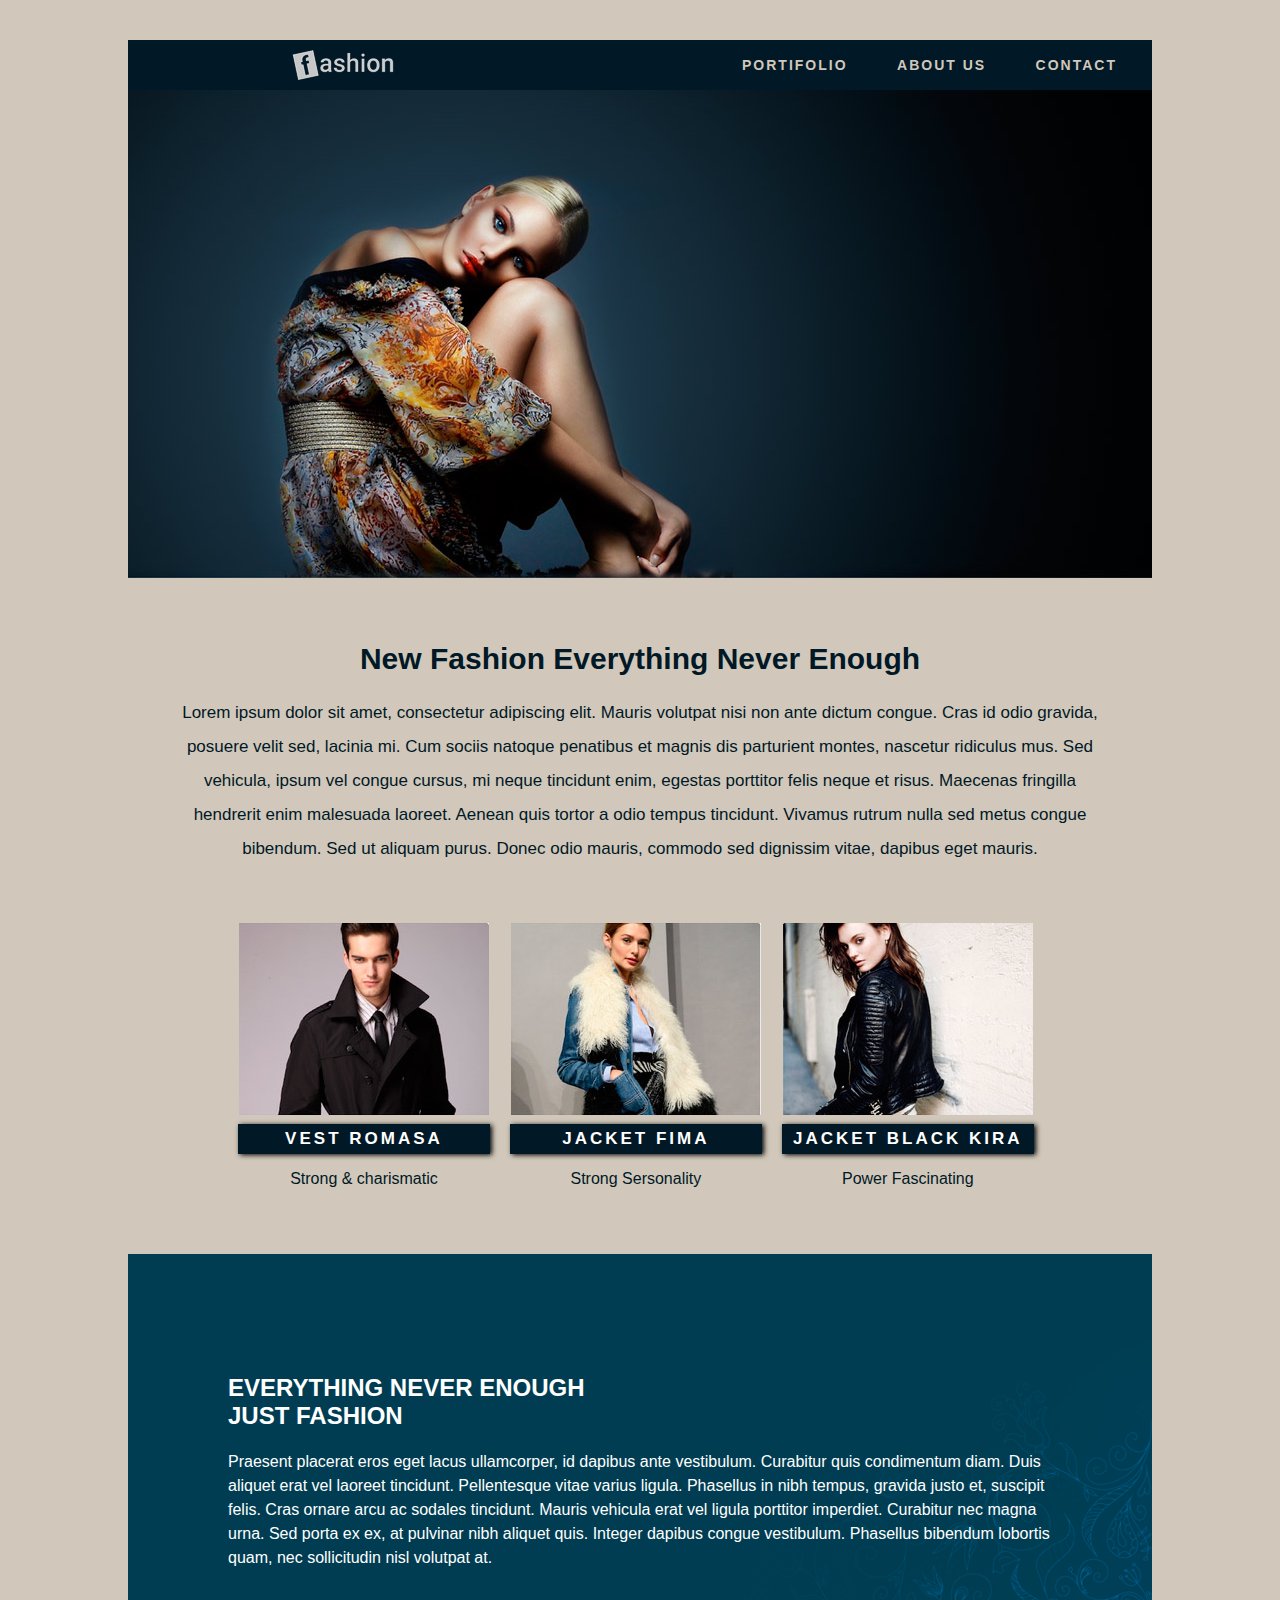
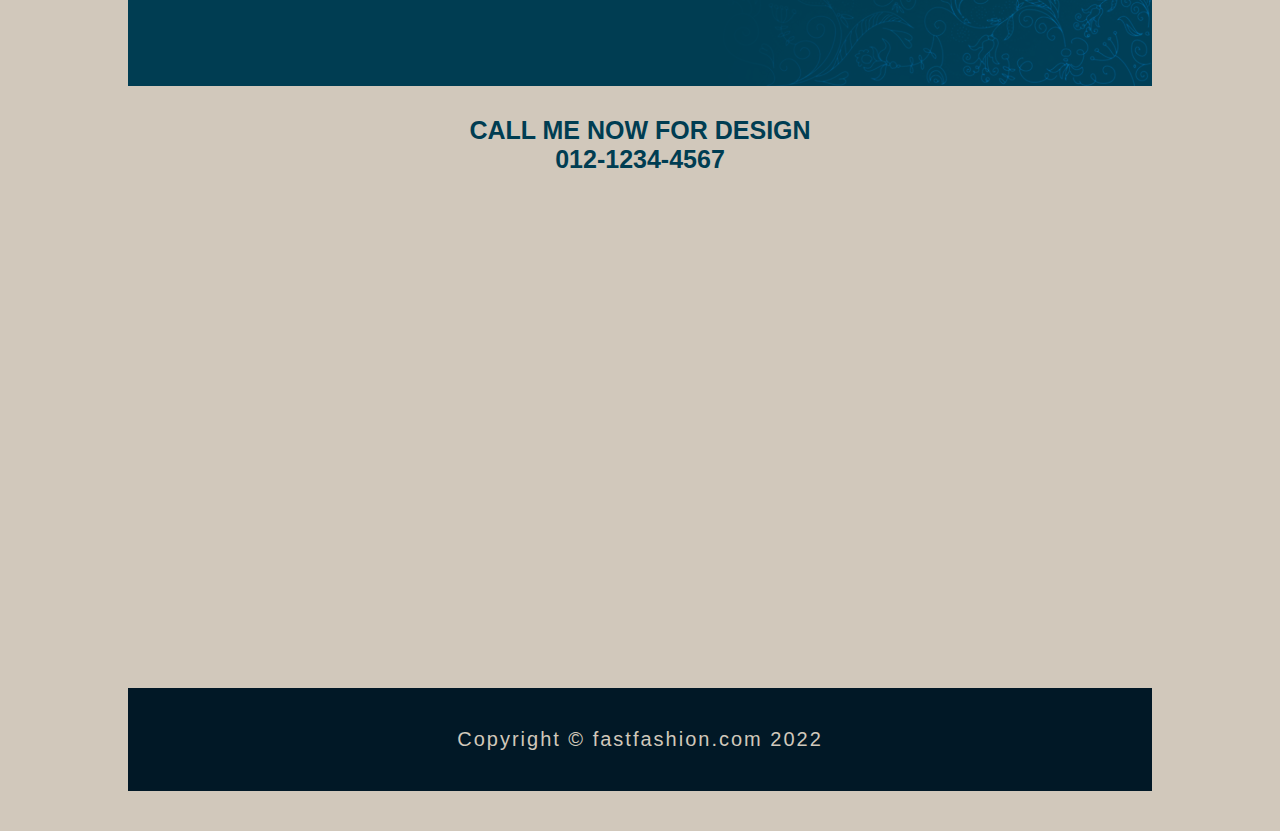
<file: index.html>
<!DOCTYPE html>
<html lang="pt-br">
<head>
    <meta charset="UTF-8">
    <meta http-equiv="X-UA-Compatible" content="IE=edge">
    <meta name="viewport" content="width=device-width, initial-scale=1.0">
    <link rel="stylesheet" href="style.css">
    <link rel="shortcut icon" href="Brainleaf-Dark-Blog-Shop.ico" type="image/x-icon">
    <title>Moda Fashion</title>
</head>
<body>
    <div id="principal">
        <header class="header-top">
            <img class="logotipo" src="logo.png" alt="logotipo Fashion">
            <nav class="header-nav">
                <ul>
                    <li><a href="@">Portifolio</a></li>
                    <li><a href="@">About Us</a></li>
                    <li><a href="@">Contact</a></li>
                </ul>
            </nav>
        </header>
        
        <div class="img-topo"><img src="topo.jpg" alt="modelo feminina sentada"></div>

            
        <article class="portifolio">
            <h1>New Fashion Everything Never Enough</h1>
            <p>Lorem ipsum dolor sit amet, consectetur adipiscing elit. Mauris volutpat nisi non ante dictum congue. Cras id odio gravida, posuere velit sed, lacinia mi. Cum sociis natoque penatibus et magnis dis parturient montes, nascetur ridiculus mus. Sed vehicula, ipsum vel congue cursus, mi neque tincidunt enim, egestas porttitor felis neque et risus. Maecenas fringilla hendrerit enim malesuada laoreet. Aenean quis tortor a odio tempus tincidunt. Vivamus rutrum nulla sed metus congue bibendum. Sed ut aliquam purus. Donec odio mauris, commodo sed dignissim vitae, dapibus eget mauris.</p>
        </article>

        <section class="gallery">
            
            <article class="gallery-card">
                <div class="modelo1"><img src="modelo1.jpg" alt="modelo1"></div>
                <p class="gallery-title">Vest Romasa</p>
                <p class="gallery-text">Strong & charismatic</p>
            </article>

            <article class="gallery-card">
                <img src="modelo2.jpg" alt="modelo2">
                <p class="gallery-title">Jacket Fima</p>
                <p class="gallery-text">Strong Sersonality</p>
            </article>

            <article class="gallery-card">
                <img src="modelo3.jpg" alt="modelo3">
                <p class="gallery-title">Jacket Black Kira</p>
                <p class="gallery-text">Power Fascinating</p>
            </article>
        </section>

        <article class="about">
            <h2>Everything Never Enough <br> Just Fashion</h2>
            <p>Praesent placerat eros eget lacus ullamcorper, id dapibus ante vestibulum. Curabitur quis condimentum diam. Duis aliquet erat vel laoreet tincidunt. Pellentesque vitae varius ligula. Phasellus in nibh tempus, gravida justo et, suscipit felis. Cras ornare arcu ac sodales tincidunt. Mauris vehicula erat vel ligula porttitor imperdiet. Curabitur nec magna urna. Sed porta ex ex, at pulvinar nibh aliquet quis. Integer dapibus congue vestibulum. Phasellus bibendum lobortis quam, nec sollicitudin nisl volutpat at.</p>
        </article>

        <div class="contact">
            <address>
                Call me now for design <br> 012-1234-4567
            </address>

            <div class="maps">
                <iframe src="https://www.google.com/maps/embed?pb=!1m18!1m12!1m3!1d28060.99347780599!2d-52.83442986189413!3d-28.460743229079593!2m3!1f0!2f0!3f0!3m2!1i1024!2i768!4f13.1!3m3!1m2!1s0x94fd493c92d28c8f%3A0x6ff21ca741cec0c8!2sN%C3%A3o-Me-Toque%2C%20RS%2C%2099470-000!5e0!3m2!1spt-BR!2sbr!4v1650941526857!5m2!1spt-BR!2sbr" width="600" height="450" style="border:0;" allowfullscreen="" loading="lazy" referrerpolicy="no-referrer-when-downgrade"></iframe>
            </div>
        </div>

        <footer class="rodape">
            Copyright © fastfashion.com 2022
        </footer>

    </div>
    
</body>
</html>
</file>
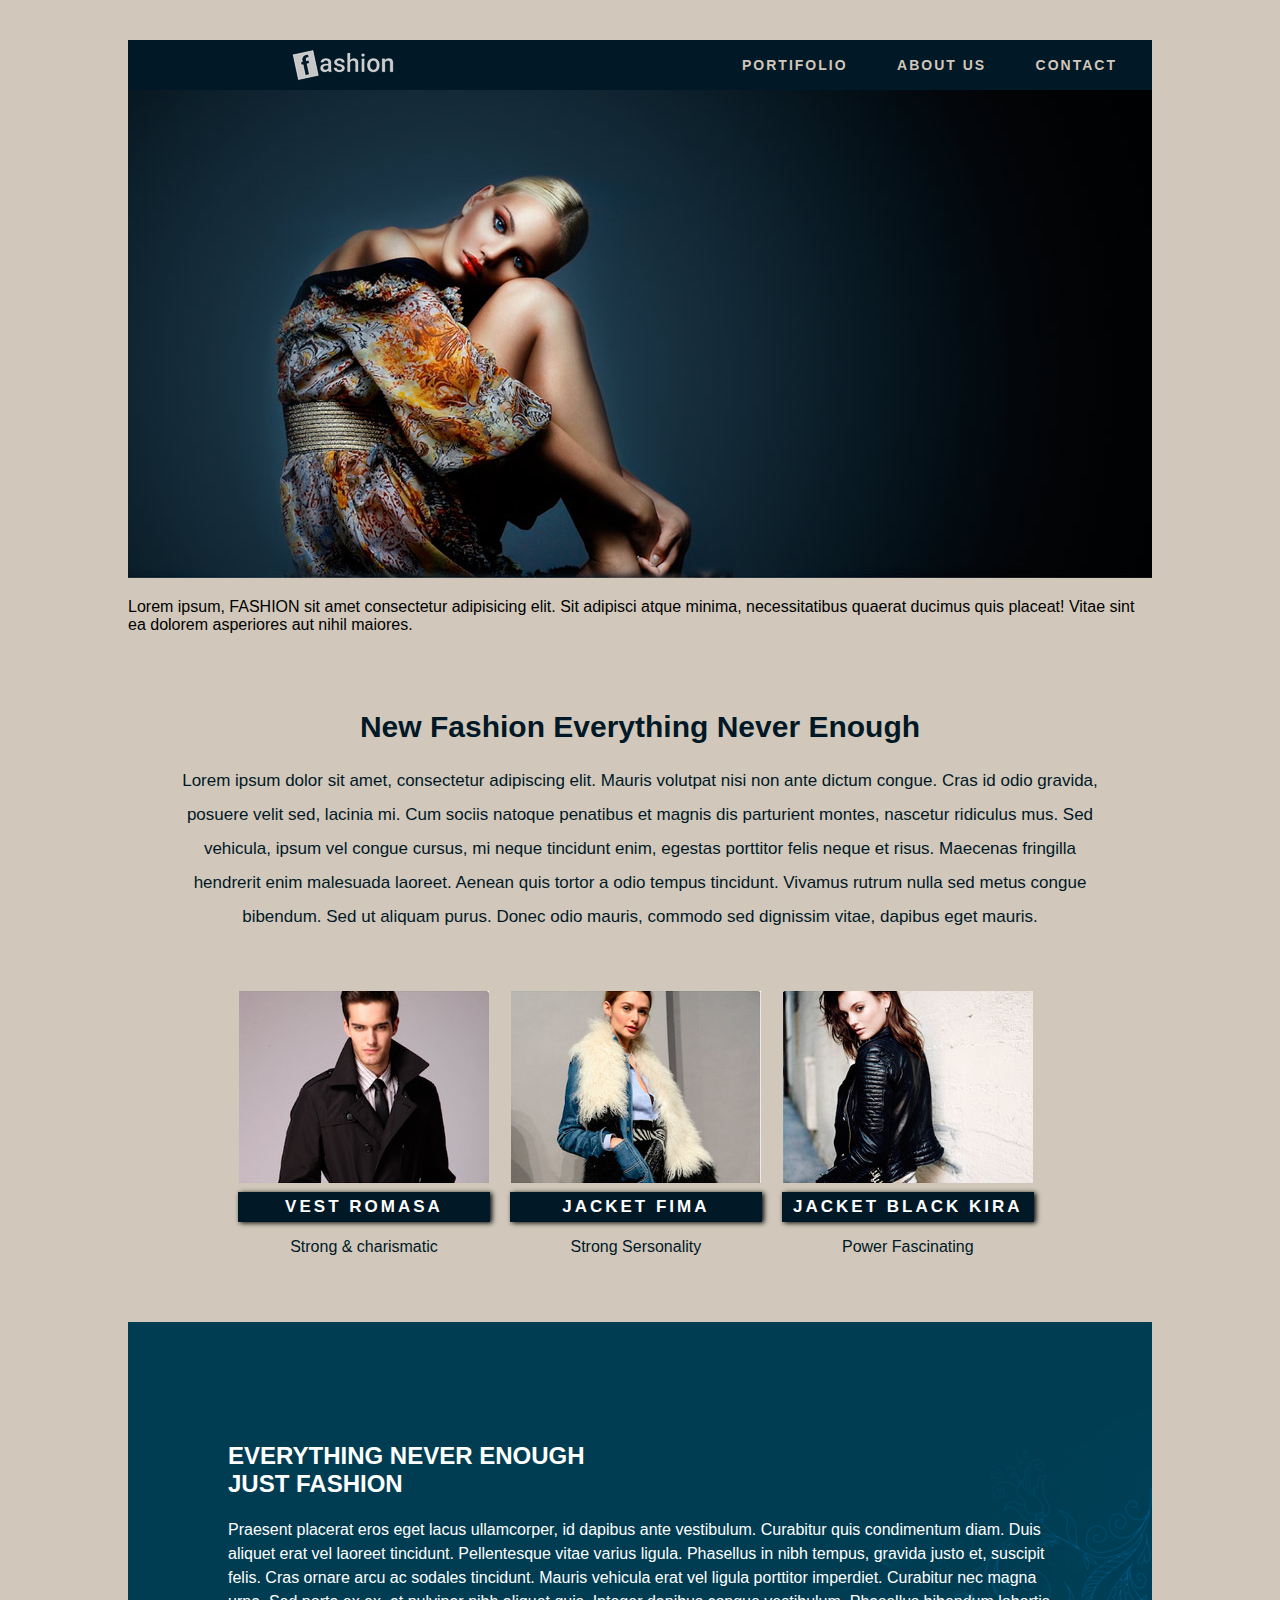
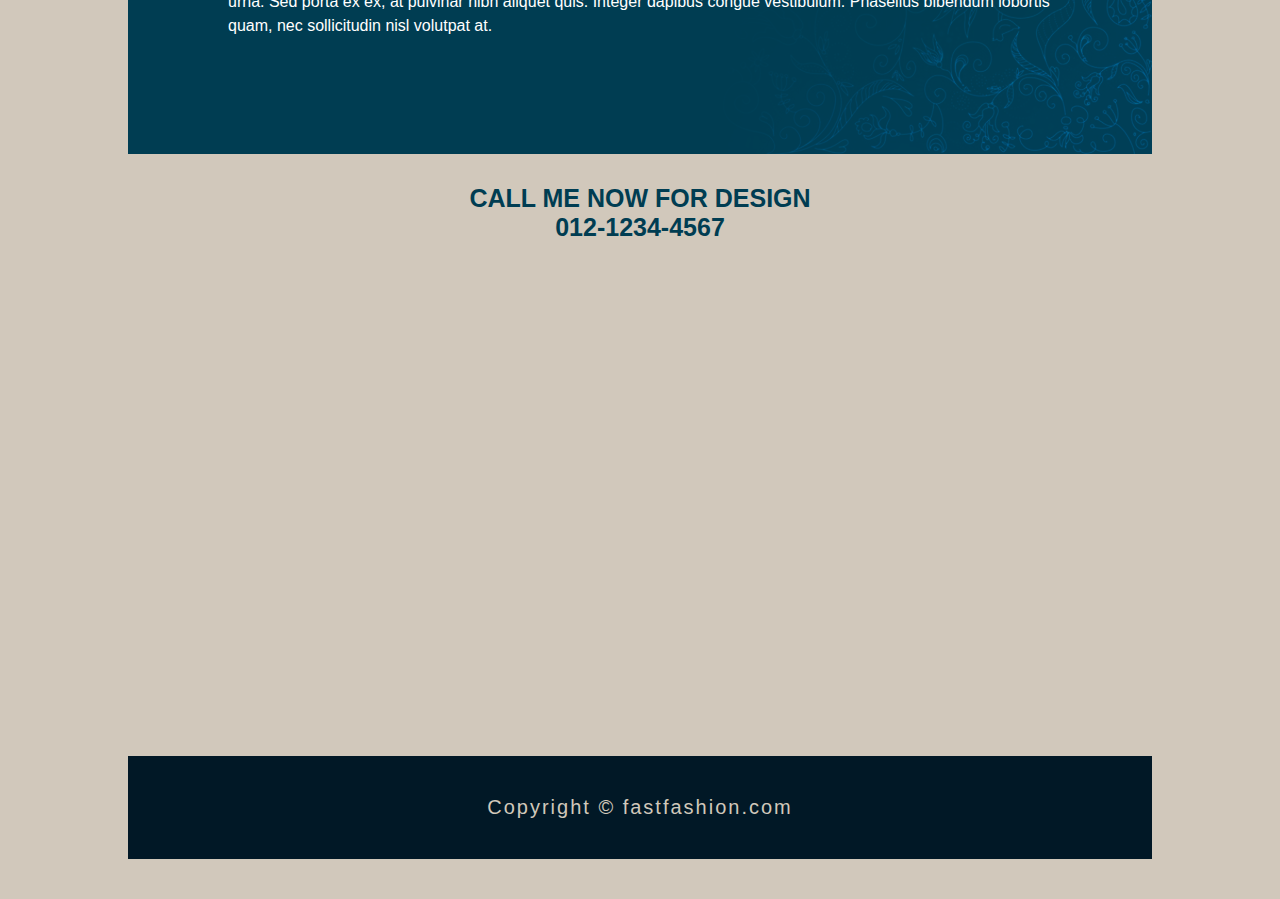
<file: index - Copia.html>
<!DOCTYPE html>
<html lang="pt-br">
<head>
    <meta charset="UTF-8">
    <meta http-equiv="X-UA-Compatible" content="IE=edge">
    <meta name="viewport" content="width=device-width, initial-scale=1.0">
    <link rel="stylesheet" href="style.css">
    <link rel="shortcut icon" href="Brainleaf-Dark-Blog-Shop.ico" type="image/x-icon">
    <title>Moda Fashion</title>
</head>
<body>
    <div id="principal">
        <header class="header-top">
            <img class="logotipo" src="logo.png" alt="logotipo Fashion">
            <nav class="header-nav">
                <ul>
                    <li><a href="@">Portifolio</a></li>
                    <li><a href="@">About Us</a></li>
                    <li><a href="@">Contact</a></li>
                </ul>
            </nav>
        </header>
        
        <div class="img-topo"><img src="topo.jpg" alt="modelo feminina sentada"></div>

        <p class="texto-importante">Lorem ipsum, FASHION sit amet consectetur adipisicing elit. Sit adipisci atque minima, necessitatibus quaerat ducimus quis placeat! Vitae sint ea dolorem asperiores aut nihil maiores.</p>
            
        <article class="portifolio">
            <h1>New Fashion Everything Never Enough</h1>
            <p>Lorem ipsum dolor sit amet, consectetur adipiscing elit. Mauris volutpat nisi non ante dictum congue. Cras id odio gravida, posuere velit sed, lacinia mi. Cum sociis natoque penatibus et magnis dis parturient montes, nascetur ridiculus mus. Sed vehicula, ipsum vel congue cursus, mi neque tincidunt enim, egestas porttitor felis neque et risus. Maecenas fringilla hendrerit enim malesuada laoreet. Aenean quis tortor a odio tempus tincidunt. Vivamus rutrum nulla sed metus congue bibendum. Sed ut aliquam purus. Donec odio mauris, commodo sed dignissim vitae, dapibus eget mauris.</p>
        </article>

        <section class="gallery">
            
            <article class="gallery-card">
                <img src="modelo1.jpg" alt="modelo1">
                <p class="gallery-title">Vest Romasa</p>
                <p class="gallery-text">Strong & charismatic</p>
            </article>

            <article class="gallery-card">
                <img src="modelo2.jpg" alt="modelo2">
                <p class="gallery-title">Jacket Fima</p>
                <p class="gallery-text">Strong Sersonality</p>
            </article>

            <article class="gallery-card">
                <img src="modelo3.jpg" alt="modelo3">
                <p class="gallery-title">Jacket Black Kira</p>
                <p class="gallery-text">Power Fascinating</p>
            </article>
        </section>

        <article class="about">
            <h2>Everything Never Enough <br> Just Fashion</h2>
            <p>Praesent placerat eros eget lacus ullamcorper, id dapibus ante vestibulum. Curabitur quis condimentum diam. Duis aliquet erat vel laoreet tincidunt. Pellentesque vitae varius ligula. Phasellus in nibh tempus, gravida justo et, suscipit felis. Cras ornare arcu ac sodales tincidunt. Mauris vehicula erat vel ligula porttitor imperdiet. Curabitur nec magna urna. Sed porta ex ex, at pulvinar nibh aliquet quis. Integer dapibus congue vestibulum. Phasellus bibendum lobortis quam, nec sollicitudin nisl volutpat at.</p>
        </article>

        <div class="contact">
            <address>
                Call me now for design <br> 012-1234-4567
            </address>

            <div class="maps">
                <iframe src="https://www.google.com/maps/embed?pb=!1m18!1m12!1m3!1d28060.99347780599!2d-52.83442986189413!3d-28.460743229079593!2m3!1f0!2f0!3f0!3m2!1i1024!2i768!4f13.1!3m3!1m2!1s0x94fd493c92d28c8f%3A0x6ff21ca741cec0c8!2sN%C3%A3o-Me-Toque%2C%20RS%2C%2099470-000!5e0!3m2!1spt-BR!2sbr!4v1650941526857!5m2!1spt-BR!2sbr" width="600" height="450" style="border:0;" allowfullscreen="" loading="lazy" referrerpolicy="no-referrer-when-downgrade"></iframe>
            </div>
        </div>

        <footer class="rodape">
            Copyright © fastfashion.com
        </footer>

    </div>
    
</body>
</html>
</file>
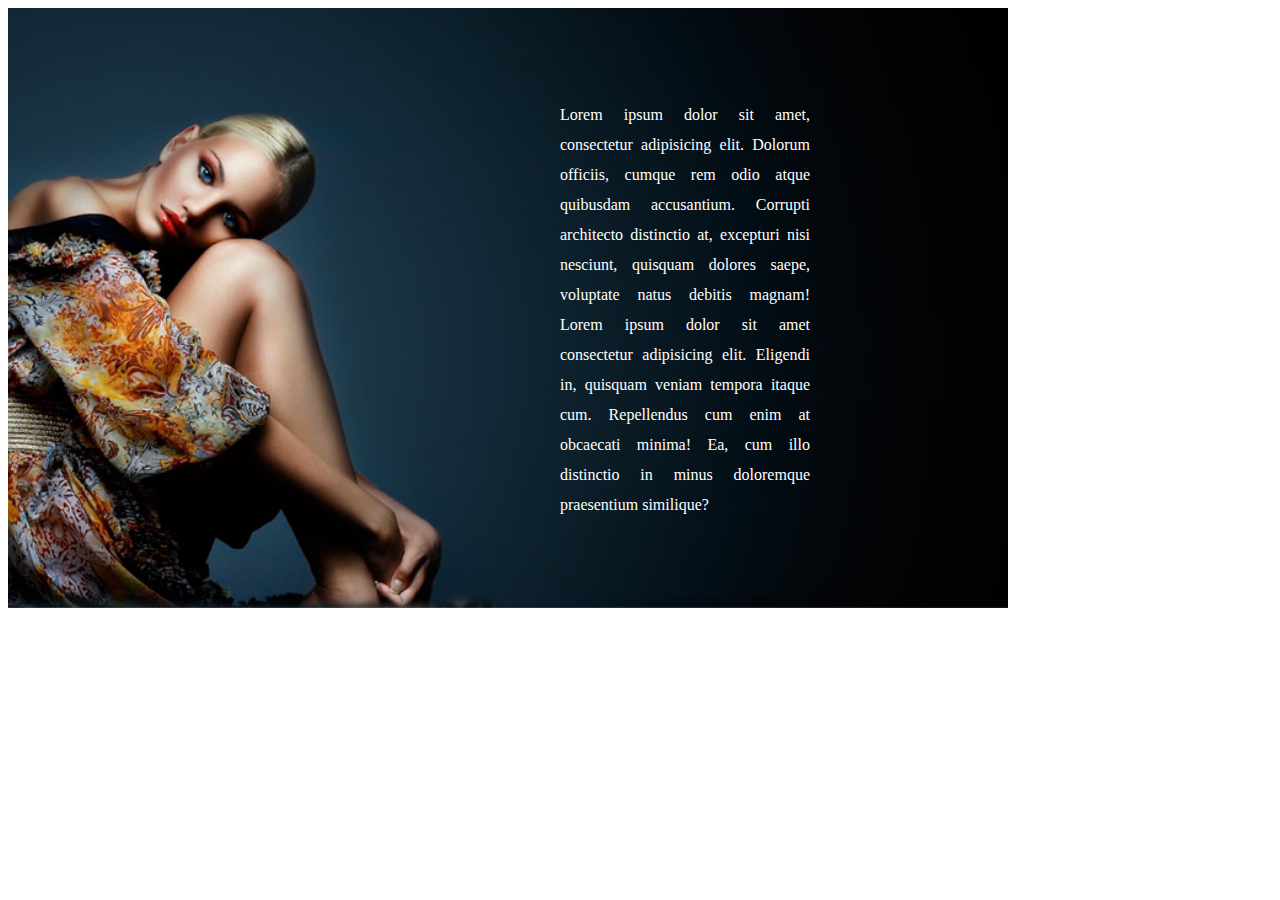
<file: teste.html>
<!DOCTYPE html>
<html lang="pt-br">
<head>
    <meta charset="UTF-8">
    <meta http-equiv="X-UA-Compatible" content="IE=edge">
    <meta name="viewport" content="width=device-width, initial-scale=1.0">
    <title>texto em cima de imagem</title>
</head>

<style>
    body {
        width: 75%;
    }
    .imagem {
        width: 1000px;
        height: 600px;
        background-image: url(topo.jpg);
        background-size: cover;
        background-position:right center;
    }

    .texto {
        position: absolute;
      color:#fff;
      text-align:justify;
      top: 100px;
      width: 250px;
      line-height: 30px;
      left: 560px;
    }


</style>

<body>
    <div class="imagem"></div>
    <div class="texto">Lorem ipsum dolor sit amet, consectetur adipisicing elit. Dolorum officiis, cumque rem odio atque quibusdam accusantium. Corrupti architecto distinctio at, excepturi nisi nesciunt, quisquam dolores saepe, voluptate natus debitis magnam! Lorem ipsum dolor sit amet consectetur adipisicing elit. Eligendi in, quisquam veniam tempora itaque cum. Repellendus cum enim at obcaecati minima! Ea, cum illo distinctio in minus doloremque praesentium similique?</div>
    
</body>
</html>
</file>
<file: style.css>
@charset "UTF-8";

body {
    
    background-color: #D1C8BB;
    font-family: Arial, Helvetica, sans-serif;
    margin: 0;
    padding: 0;
}


#principal {
    width: 1024px;
    margin: 40px auto;
}

.header-top {
    background-color: #011826;
    height: 50px;
    position: relative; 
    /* A propriedade position é utilizada para manipular a localização e o comportamento de elementos em uma página */
}

.logotipo {
    margin: 8px 0 0 160px;
    
}

.header-nav {
    position: absolute;
    top: 0;
    right: 0;
    
}

.header-nav li {
    display: inline-block;
    list-style: none;
    margin: 0 25px 0 0 ;
    padding: 0px 10px;
    

}



.header-nav a {
    color:#D1C8BB;
    text-decoration: none;
    text-transform: uppercase;
    font-size: 14px; /* tamanho fonte  */
    letter-spacing: 2px; /*espaço entre letras*/
    font-weight: bold;
    transition-duration: .6s;
    
    
}

.header-nav a:hover {
    color: black;
    background-color: #D1C8BB;
    padding: 17px;
    
}

.portifolio {
    padding: 40px 50px;
    text-align: center;
}

.portifolio h1 {
    font-size: 30px;
    color: #011826;
}

.portifolio p {
    font-size: 17px;
    line-height: 2;
    color: #011826;
}

.gallery {
    color: #011826;
    padding: 0 100px 50px 100px;
    overflow: auto;
}

.gallery-card {
    
    display: inline-block;
    width: 33%;
    float: left;
    text-align: center;
    
}

.gallery-title {
    background-color: #011826;
    color: white;
    font-weight: bold; /* negrito */
    text-transform: uppercase;
    letter-spacing: 3px;
    font-size: 17px;
    box-shadow: 2px 1px 5px black;
    padding: 5px 7px ;
    margin: 5px 10px;
}

.about{
    background-color: #003d52;
    background-image: url(bg_detalhe.png);
    background-repeat: no-repeat;
    background-position: right bottom;
    color: white;
    padding: 100px;
}

.about h2 {
    text-transform: uppercase; /* texto maiusculo */
    

}

.about p {
    line-height: 1.5;
    /* width: 50%; */
}

.contact {
    margin: 0 0;

}

.contact address {
    color: #003d52;
    font-size: 25px;
    font-weight: bold;
    font-style: normal;
    text-transform: uppercase;
    text-align: center;
    padding: 30px 0;
    
}

.maps iframe {
    width: 100%;
    margin-bottom: 30px;
    
}

.rodape {
    background-color: #011826;
    color: #D1C8BB;
    padding: 40px;
    margin-bottom: 40px;
    font-size: 20px;
    letter-spacing: 2px;
    text-align: center;
}
</file>
